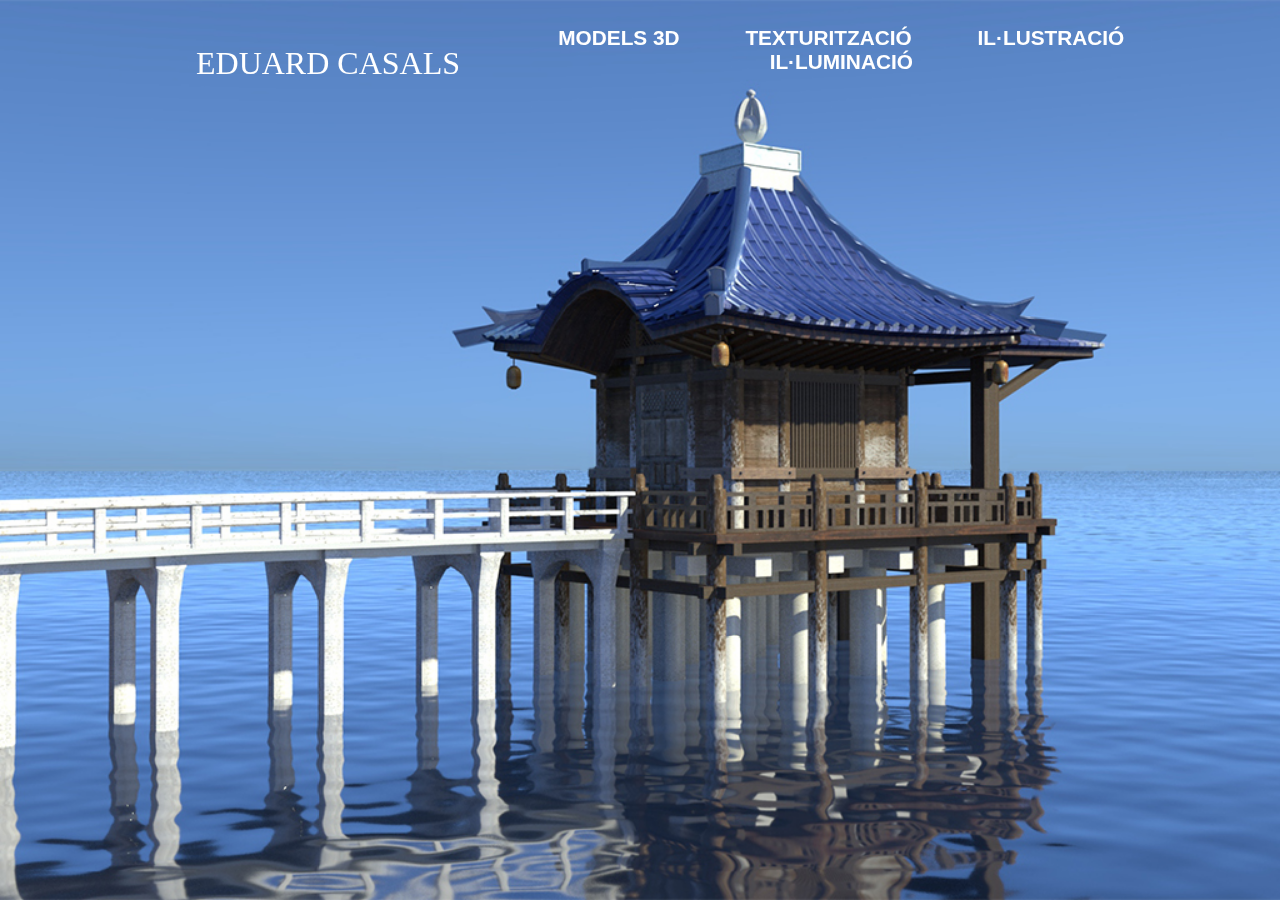
<file: index.html>
<!DOCTYPE html>
<html>
	<head>
        <link rel="stylesheet" href="css/css_index.css">
		<meta charset="utf-8">

</head>

<body class="in">
    <div id="main_menu_content">
        <div id="in_user_name"> 
            <a id="info_user" class="links_removal">EDUARD CASALS</a> </div>
        <div id="in_m">
            <ul id="menu_selector">
                <li class="menu_option_dec"> 
                    <a href="models_3d.html" class="links_removal"><b>MODELS 3D</b></a> </li>
                <li class="menu_option_dec"> 
                    <a class="links_removal" href="texture.html"><b>TEXTURITZACIÓ</b></a> </li>
                <li class="menu_option_dec">
                    <a class="links_removal" href="ilustration.html"><b>IL·LUSTRACIÓ</b></a> </li>
                <li class="menu_option_dec"> 
                    <a class="links_removal" href="ilumination.html"><b>IL·LUMINACIÓ</b></a> </li>
                </ul>
        </div>
        </div>
        
       <div id="in_img_1">
           <img id="cript_back_img" src="Media/img/render_color_light.jpg"</img>
        </div>
<!-- menu info container -->
    
    <div id="menu_options_container">
<h1 class="info_title"><u>Dades personals</u></h1>
<div class="info_dec">
    <p><b>Nom i Cognoms:</b> Eduard Casals Anglada</p>
    <p><b>Data de naixement:</b> 15-10-1998</p>
    <p><b>Adreça:</b> C/ Santiago Rusiñol, 9</p>
    <p><b>Telèfons</b> 938511817 / 608966630</p>
    <p><b>Correu electronic:</b> casals.eduard@gmail.com</p>
</div>
<h1 class="info_title"><u>Formació Academica</u></h1>
<div class="info_dec">
    <p>Educació Secundaria Obligatoria - La Salle Mnalleu(2011 - 2015)</p>
    <p>Batxillerat Econòmic - La Salle Mnalleu (2015 - 2016)</p>
    <p>(Cursant) CFGS Tècnic Superior en Animacions 3D, Jocs i Entorns Interactius - Teknos (2017)</p>
</div>
<h1 class="info_title"><u>Idiomes</u></h1>
<div class="info_dec">
    <p><b>Català:</b> Comprensió i expressió oral i escrita: Nivell alt (nadiu)</p>
    <p><b>Castellà:</b> Comprensió i expressió oral i escrita: Nivell alt</p>
    <p><b>Anglès:</b> Comprensió i expressió oral i escrita: Mitjà-alt B2 (First Certificate)</p>
</div>
<h1 class="info_title"><u>Capacitats i aptituds tèciniques</u></h1>
<div class="info_dec">
    <p><b>Informàtica:</b> Pack Officce, Adobe Photoshop, Adobe Premiere, Adobe Ilustrator, Blender (Modelatge, texturització i il·luminació), Autodesk Maya (Modelatge, texturització, il·luminació i animació), Unity.
        <br> Programació en HTML 5, css i Javascript. </p>
</div>
    </div>
    
    
    
<!-- ocells -->
    
		<div id="container">
		

		<script src="Javascript/JS_birds/three.js"></script>

		<script src="Javascript/JS_birds/Projector.js"></script>
    
		<script src="Javascript/JS_birds/CanvasRenderer.js"></script>

		<script src="Javascript/JS_birds/Bird.js"></script>
    
        <script src="Javascript/JS_birds/Display.js"></script>
    
        <script src="Javascript/index_interactions.js"></script>

    </div>

	</body>
</html>
</file>
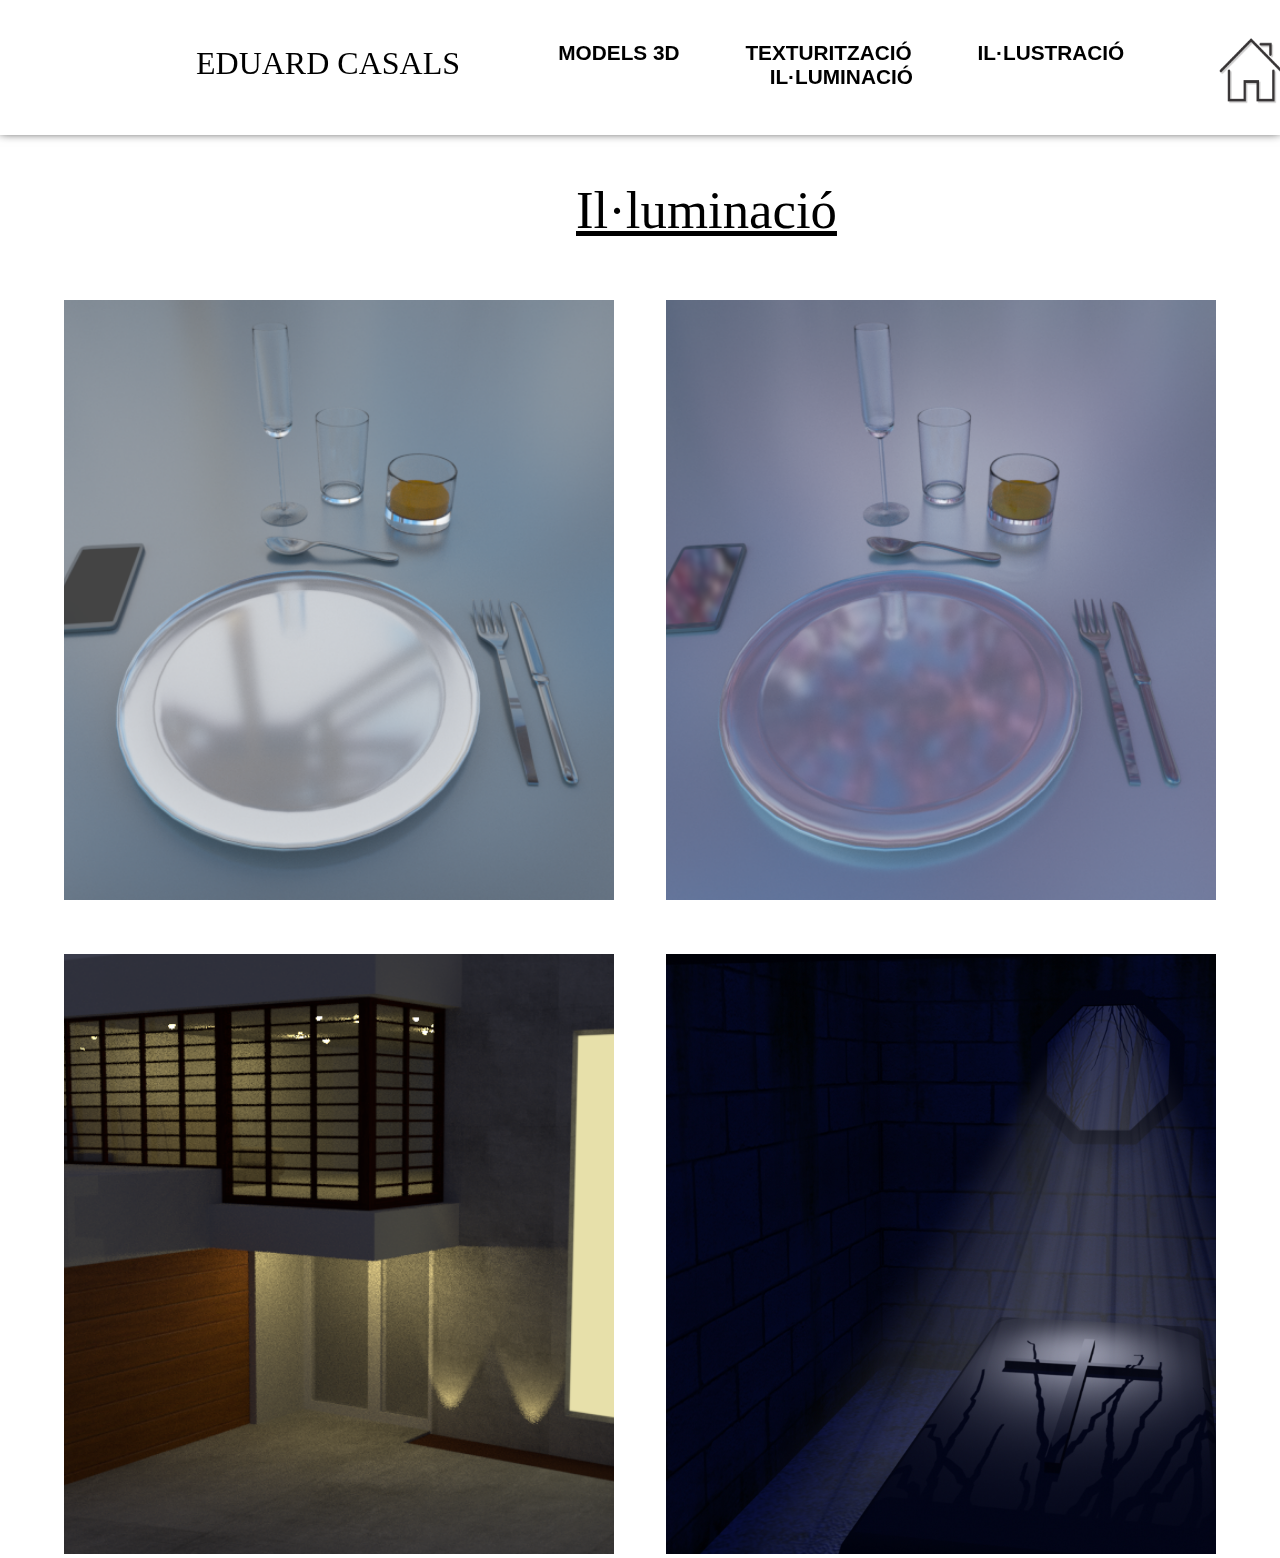
<file: ilumination.html>
<!DOCTYPE html>
<html>

<head>
    <link rel="stylesheet" href="css/css_ilumination.css">
    <meta charset="utf-8"> </head>
<div class="section_title"><u>Il·luminació</u></div>

<body class="in">
    <div class="main_menu_content">
        <div id="in_user_name"> <a id="info_user" class="links_removal">EDUARD CASALS</a> </div>
        <div id="in_m">
            <ul id="menu_selector">
                <li class="menu_option_dec"> <a class="links_removal" href="models_3d.html"><b>MODELS 3D</b></a> </li>
                <li class="menu_option_dec"> <a class="links_removal" href="texture.html"><b>TEXTURITZACIÓ</b></a> </li>
                <li class="menu_option_dec"> <a class="links_removal" href="ilustration.html"><b>IL·LUSTRACIÓ</b></a> </li>
                <li class="menu_option_dec"> <a id="ilumination_dec" class="links_removal" href="ilumination.html"><b>IL·LUMINACIÓ</b></a> </li>
            </ul>
        </div>
    </div>
    <div id="in_close">
        <div class="img_container_dec_lf"></div>
        <div class="img_container_dec_rt"></div>
        <div class="img_container_dec_lf_2"></div>
        <div class="img_container_dec_rt_2"></div>
    </div>
    <!-- menu info container -->
    <div id="menu_options_container">
        <h1 class="info_title"><u>Dades personals</u></h1>
        <div class="info_dec">
            <p><b>Nom i Cognoms:</b> Eduard Casals Anglada</p>
            <p><b>Data de naixement:</b> 15-10-1998</p>
            <p><b>Adreça:</b> C/ Santiago Rusiñol, 9</p>
            <p><b>Telèfons</b> 938511817 / 608966630</p>
            <p><b>Correu electronic:</b> casals.eduard@gmail.com</p>
        </div>
        <h1 class="info_title"><u>Formació Academica</u></h1>
        <div class="info_dec">
            <p>Educació Secundaria Obligatoria - La Salle Mnalleu(2011 - 2015)</p>
            <p>Batxillerat Econòmic - La Salle Mnalleu (2015 - 2016)</p>
            <p>(Cursant) CFGS Tècnic Superior en Animacions 3D, Jocs i Entorns Interactius - Teknos (2017)</p>
        </div>
        <h1 class="info_title"><u>Idiomes</u></h1>
        <div class="info_dec">
            <p><b>Català:</b> Comprensió i expressió oral i escrita: Nivell alt (nadiu)</p>
            <p><b>Castellà:</b> Comprensió i expressió oral i escrita: Nivell alt</p>
            <p><b>Anglès:</b> Comprensió i expressió oral i escrita: Mitjà-alt B2 (First Certificate)</p>
        </div>
        <h1 class="info_title"><u>Capacitats i aptituds tèciniques</u></h1>
        <div class="info_dec">
            <p><b>Informàtica:</b> Pack Officce, Adobe Photoshop, Adobe Premiere, Adobe Ilustrator, Blender (Modelatge, texturització i il·luminació), Autodesk Maya (Modelatge, texturització, il·luminació i animació), Unity.
                <br> Programació en HTML 5, css i Javascript. </p>
        </div>
    </div>
    
    <a href="index.html"><img id="index_icon" src="img/index.png"></a>
    
    <script src="Javascript/ilumination.js"></script>
</body>

</html>
</file>
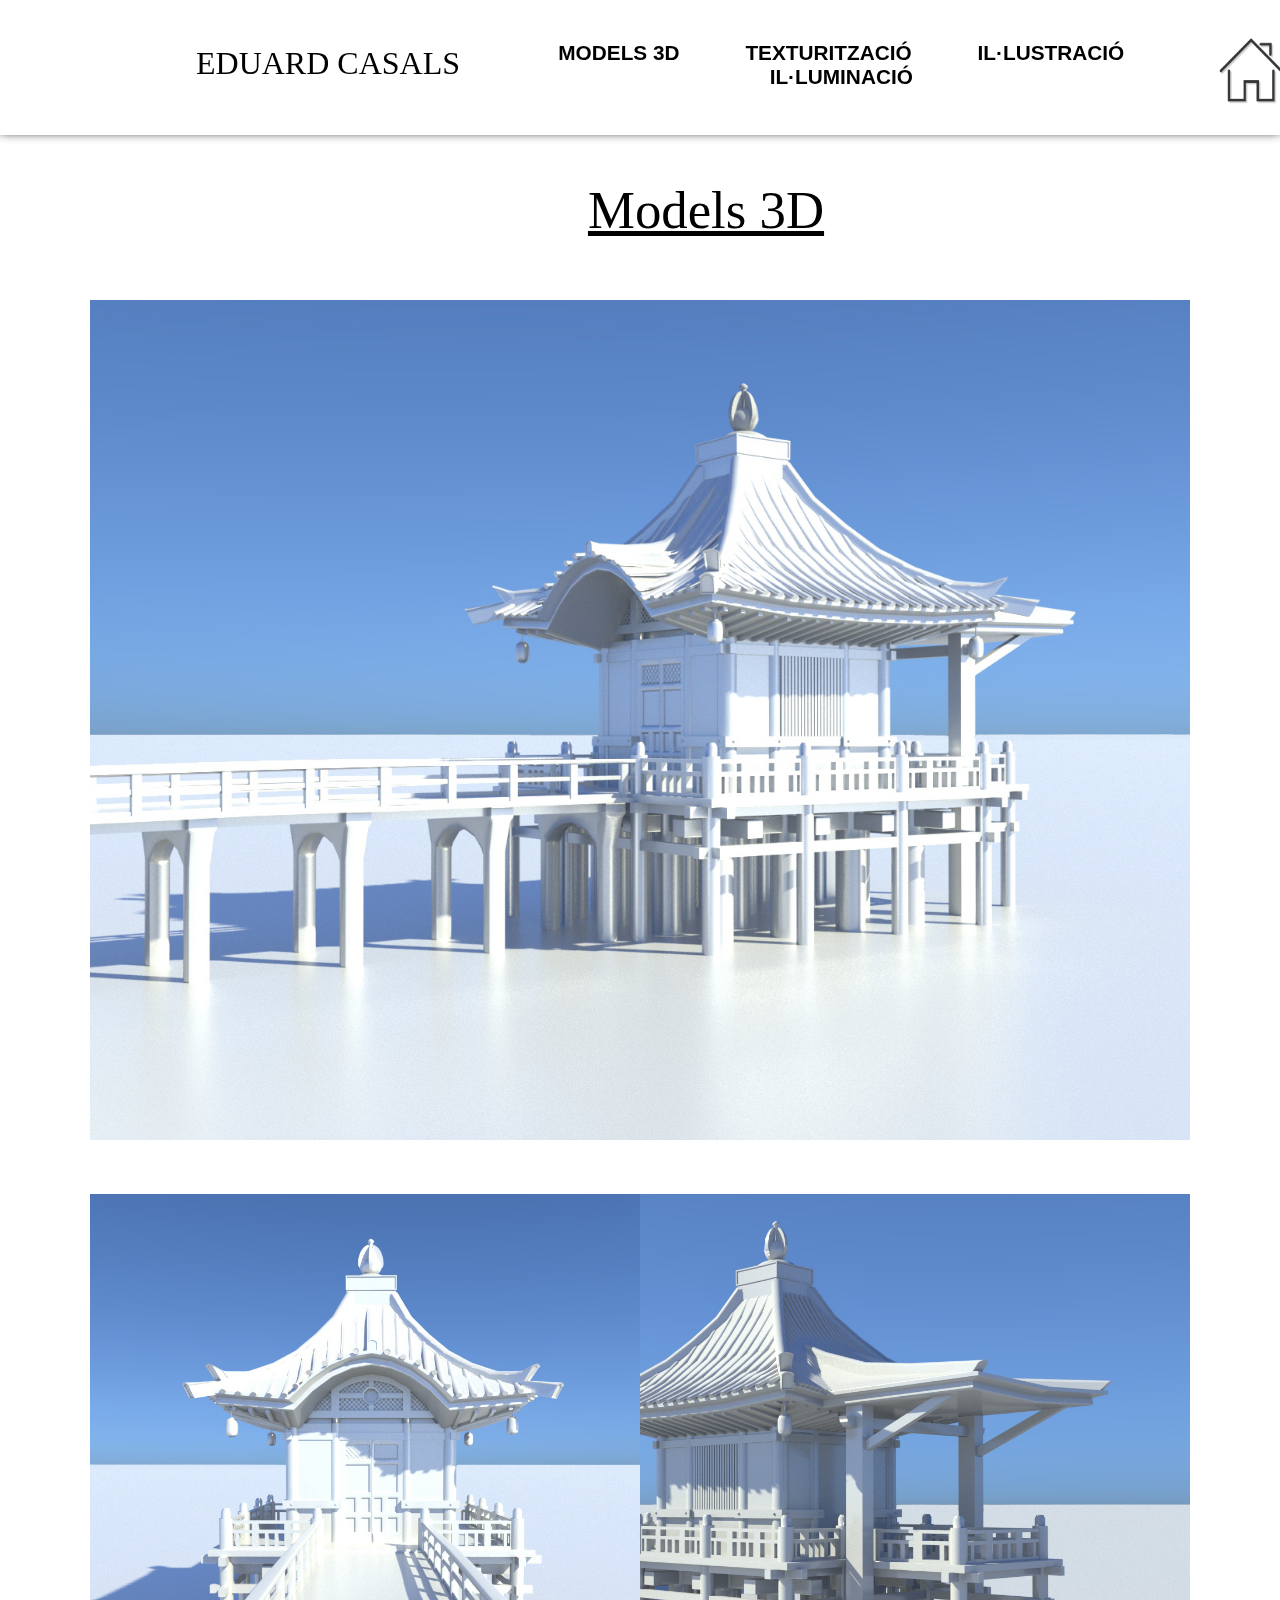
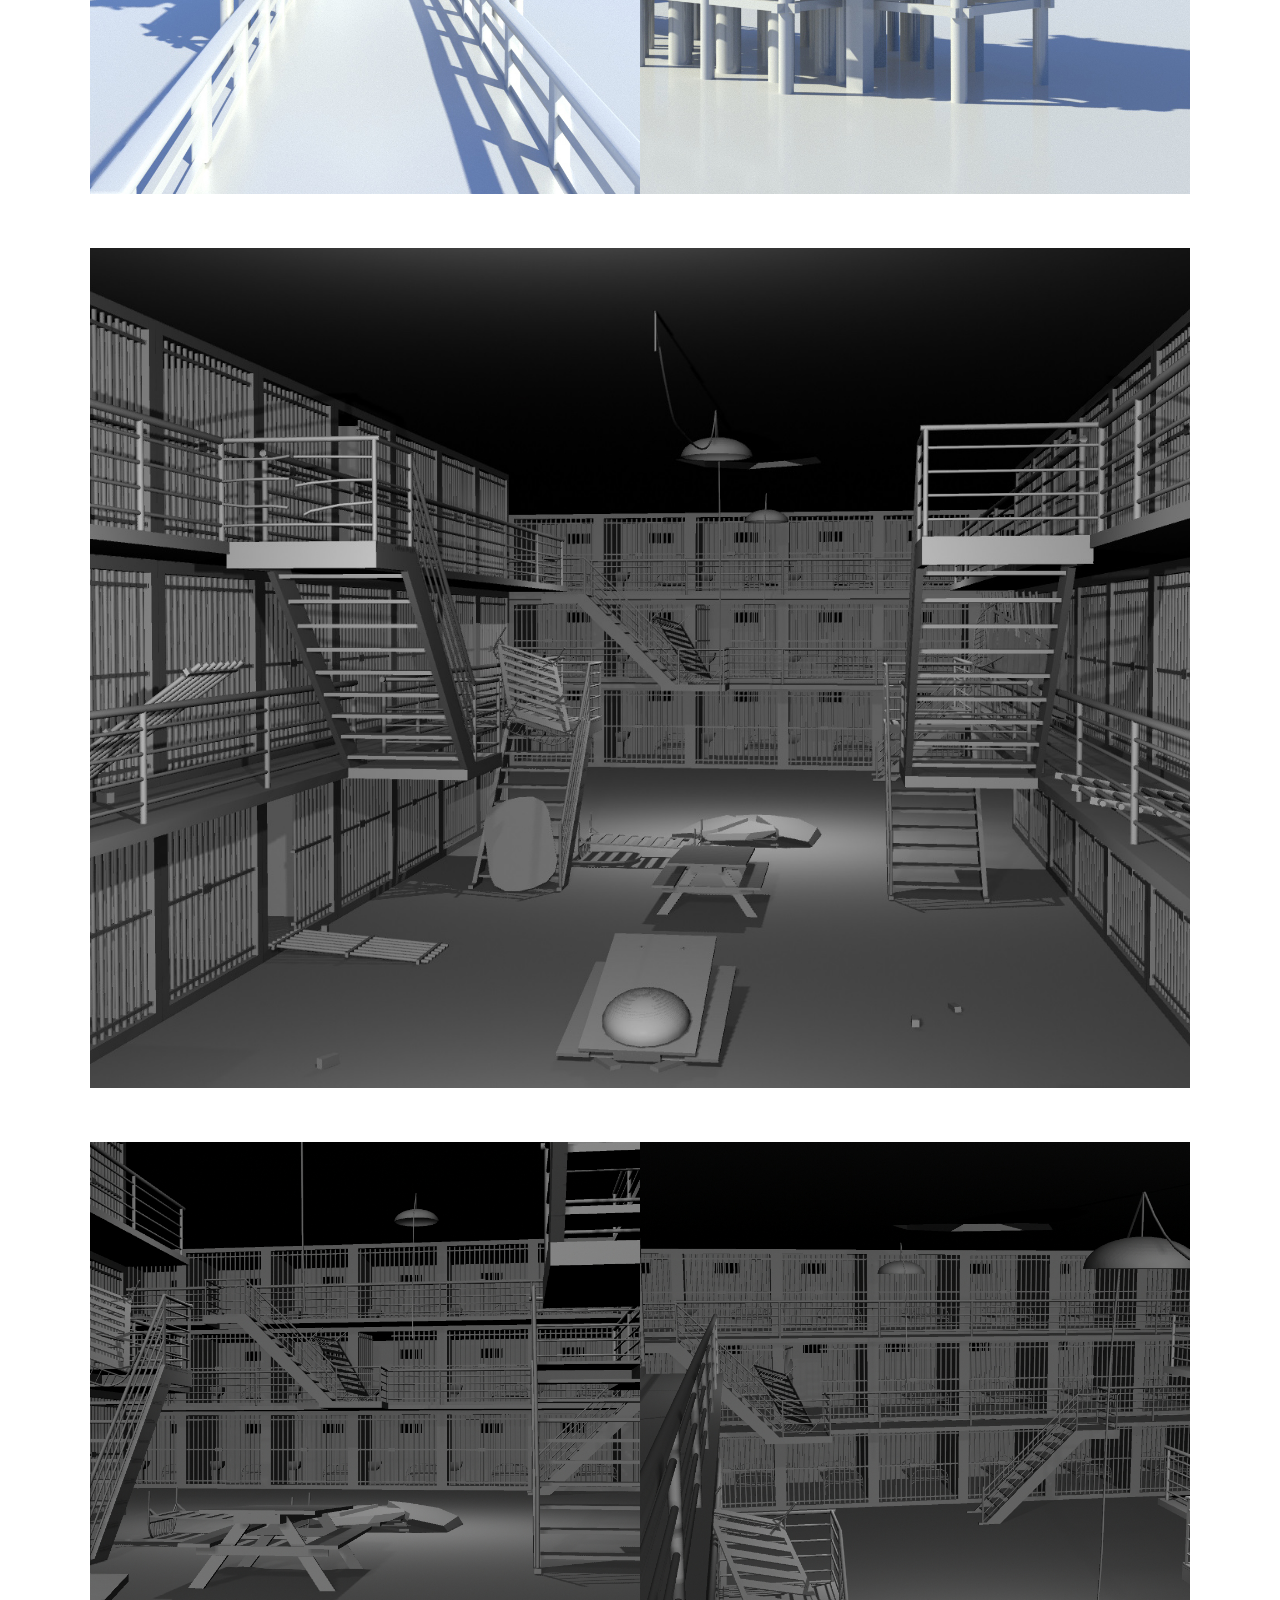
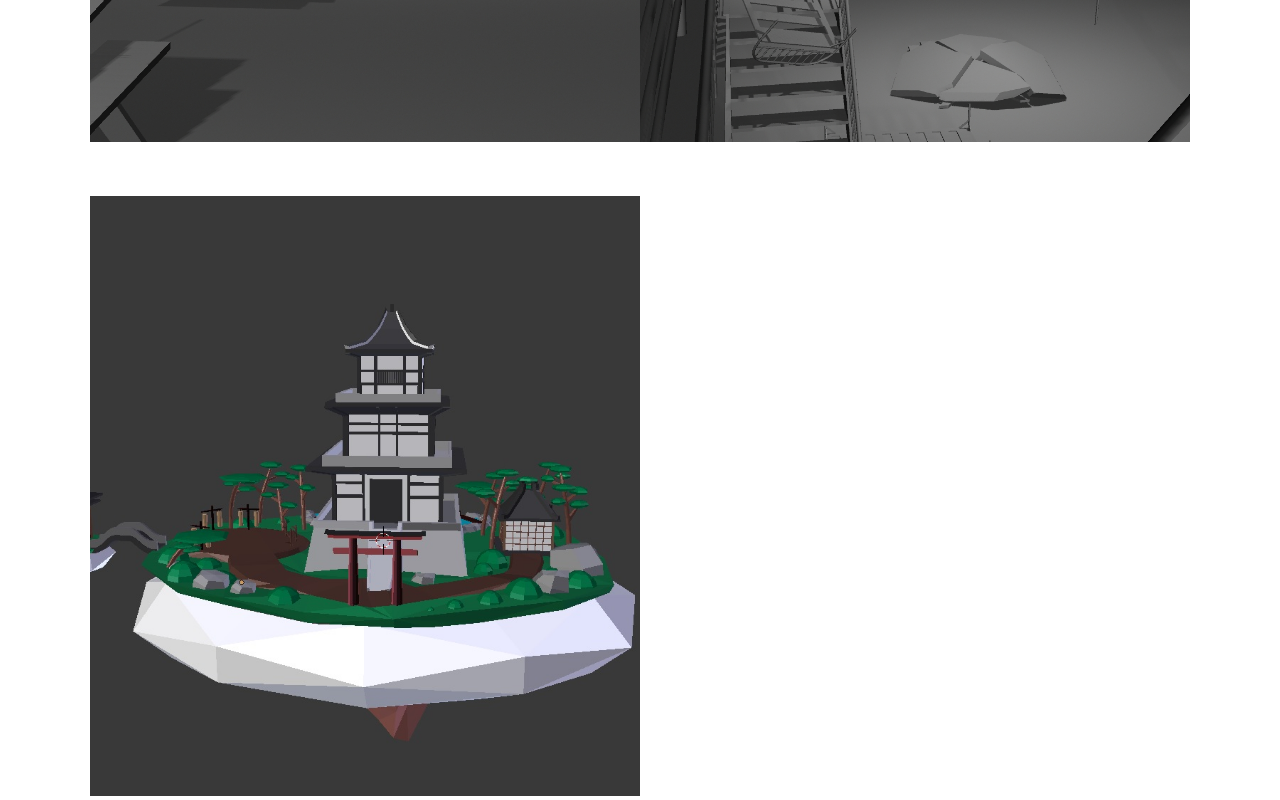
<file: models_3d.html>
<!DOCTYPE html>
<html>
	<head>
        <link rel="stylesheet" href="css/css_models3D.css">
		<meta charset="utf-8">
</head>


    
<body class="in">
    
    
    
    <div class="section_title"><u>Models 3D</u></div>
    
    <div class="main_menu_content">
        <div id="in_user_name"> 
            <a id="info_user" class="links_removal">EDUARD CASALS</a> </div>
        <div id="in_m">
            <ul id="menu_selector">
                <li class="menu_option_dec"> 
                    <a id="model_dec" class="links_removal" href="models_3d.html"><b>MODELS 3D</b></a> </li>
                <li class="menu_option_dec"> 
                    <a class="links_removal" href="texture.html"><b>TEXTURITZACIÓ</b></a> </li>
                <li class="menu_option_dec">
                    <a class="links_removal" href="ilustration.html"><b>IL·LUSTRACIÓ</b></a> </li>
                <li class="menu_option_dec"> 
                    <a class="links_removal" href="ilumination.html"><b>IL·LUMINACIÓ</b></a> </li>
            </ul>
        </div>
        </div>
    
    <!-- menu info container -->
    
    <div id="menu_options_container">
<h1 class="info_title"><u>Dades personals</u></h1>
<div class="info_dec">
    <p><b>Nom i Cognoms:</b> Eduard Casals Anglada</p>
    <p><b>Data de naixement:</b> 15-10-1998</p>
    <p><b>Adreça:</b> C/ Santiago Rusiñol, 9</p>
    <p><b>Telèfons</b> 938511817 / 608966630</p>
    <p><b>Correu electronic:</b> casals.eduard@gmail.com</p>
</div>
<h1 class="info_title"><u>Formació Academica</u></h1>
<div class="info_dec">
    <p>Educació Secundaria Obligatoria - La Salle Mnalleu(2011 - 2015)</p>
    <p>Batxillerat Econòmic - La Salle Mnalleu (2015 - 2016)</p>
    <p>(Cursant) CFGS Tècnic Superior en Animacions 3D, Jocs i Entorns Interactius - Teknos (2017)</p>
</div>
<h1 class="info_title"><u>Idiomes</u></h1>
<div class="info_dec">
    <p><b>Català:</b> Comprensió i expressió oral i escrita: Nivell alt (nadiu)</p>
    <p><b>Castellà:</b> Comprensió i expressió oral i escrita: Nivell alt</p>
    <p><b>Anglès:</b> Comprensió i expressió oral i escrita: Mitjà-alt B2 (First Certificate)</p>
</div>
<h1 class="info_title"><u>Capacitats i aptituds tèciniques</u></h1>
<div class="info_dec">
    <p><b>Informàtica:</b> Pack Officce, Adobe Photoshop, Adobe Premiere, Adobe Ilustrator, Blender (Modelatge, texturització i il·luminació), Autodesk Maya (Modelatge, texturització, il·luminació i animació), Unity.
        <br> Programació en HTML 5, css i Javascript. </p>
</div>
    </div>
    
    <div id="in_close">
        
    <div class="img_container_dec_lf"></div>
    <div class="img_container_dec_rt"></div>
    <div class="img_container_dec_lf_2"></div>
    <div class="img_container_dec_rt_2"></div>  
    <div class="img_container_dec_lf_3"></div>
    <div class="img_container_dec_rt_3"></div>
    <div class="img_container_dec_lf_4"></div>
    <div class="img_container_dec_rt_5"></div>
    <div class="img_container_dec_lf_5"<div class="sketchfab-embed-wrapper"><iframe width="100%" height="600" src="https://sketchfab.com/models/3e77a71fcb6c4e17b481436464edf086/embed" frameborder="0" allowvr allowfullscreen mozallowfullscreen="true" webkitallowfullscreen="true" onmousewheel=""></iframe>
</div>
    </div>
    <div class="img_container_dec_rt_6"></div>
    
    </div>
    
    <a href="index.html"><img id="index_icon" src="img/index.png"></a>
    
    <script src="Javascript/models.js"></script>
    
	</body>
</html>
</file>
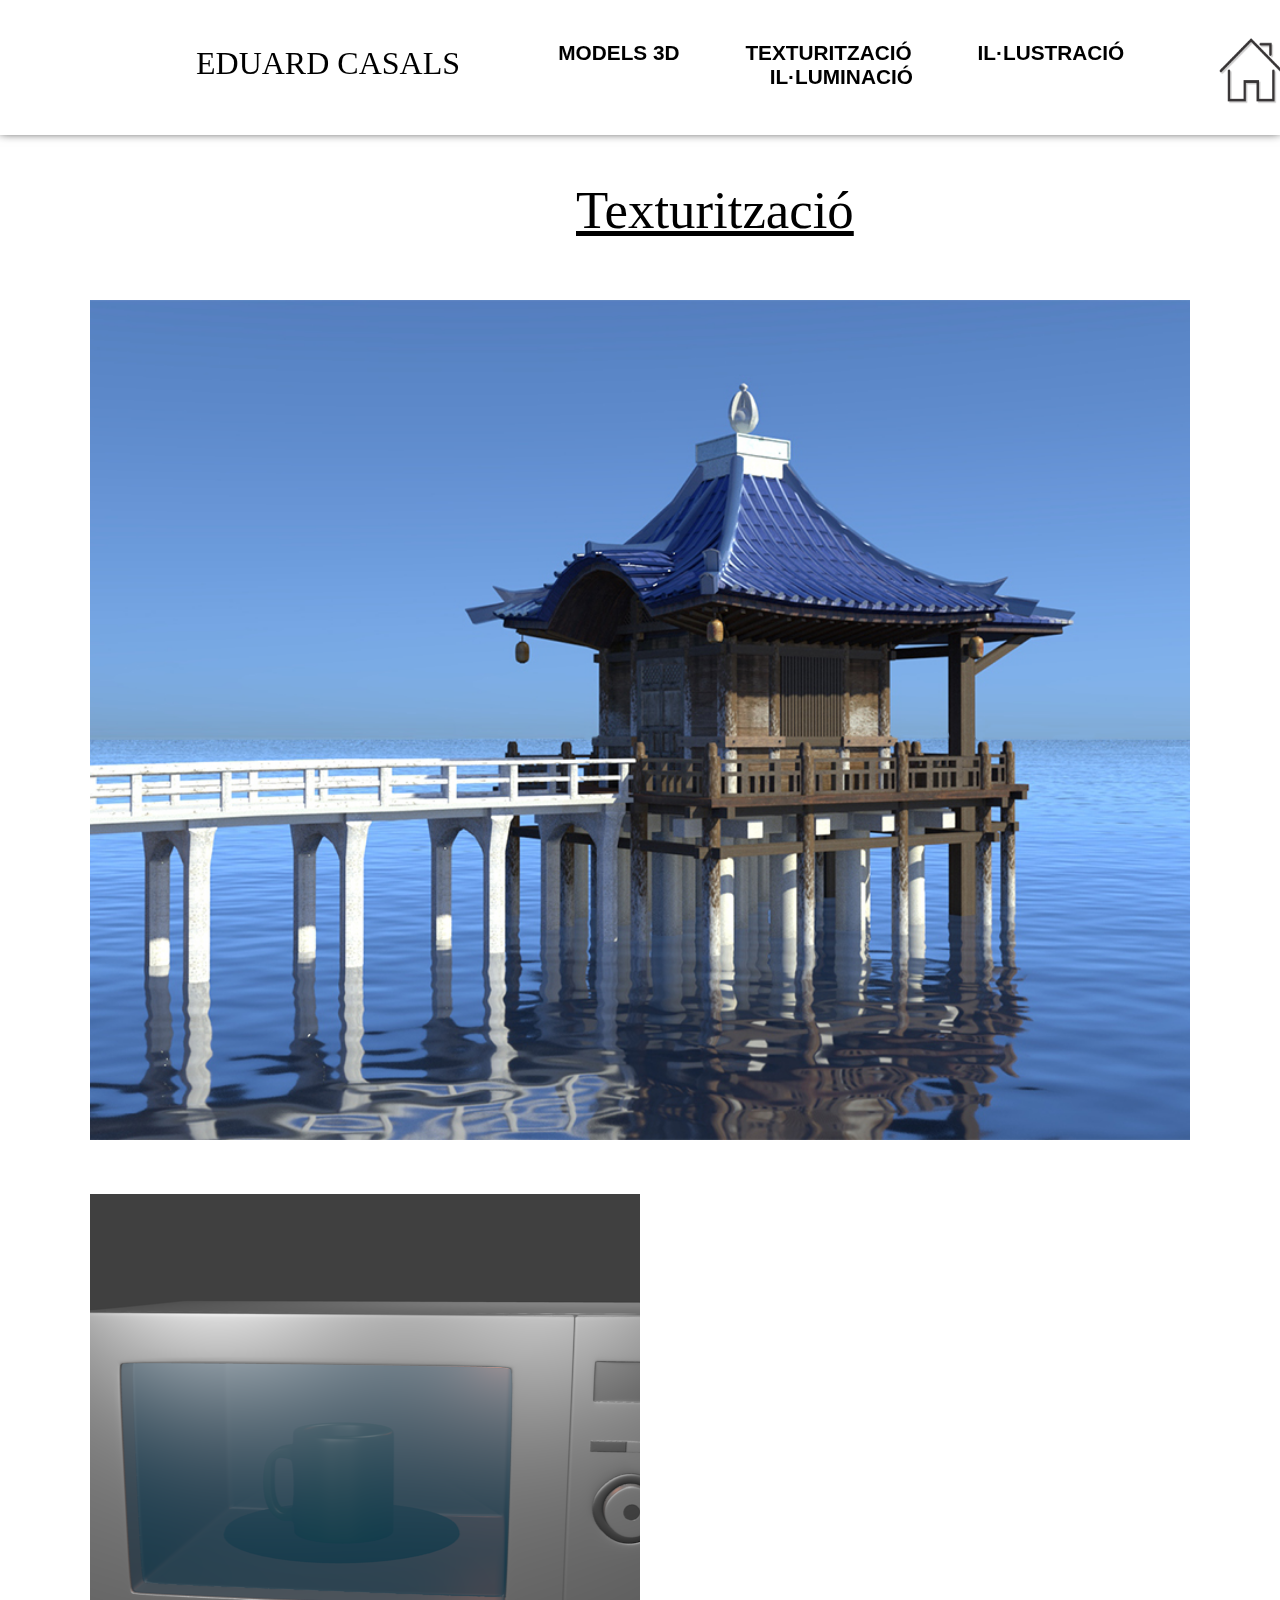
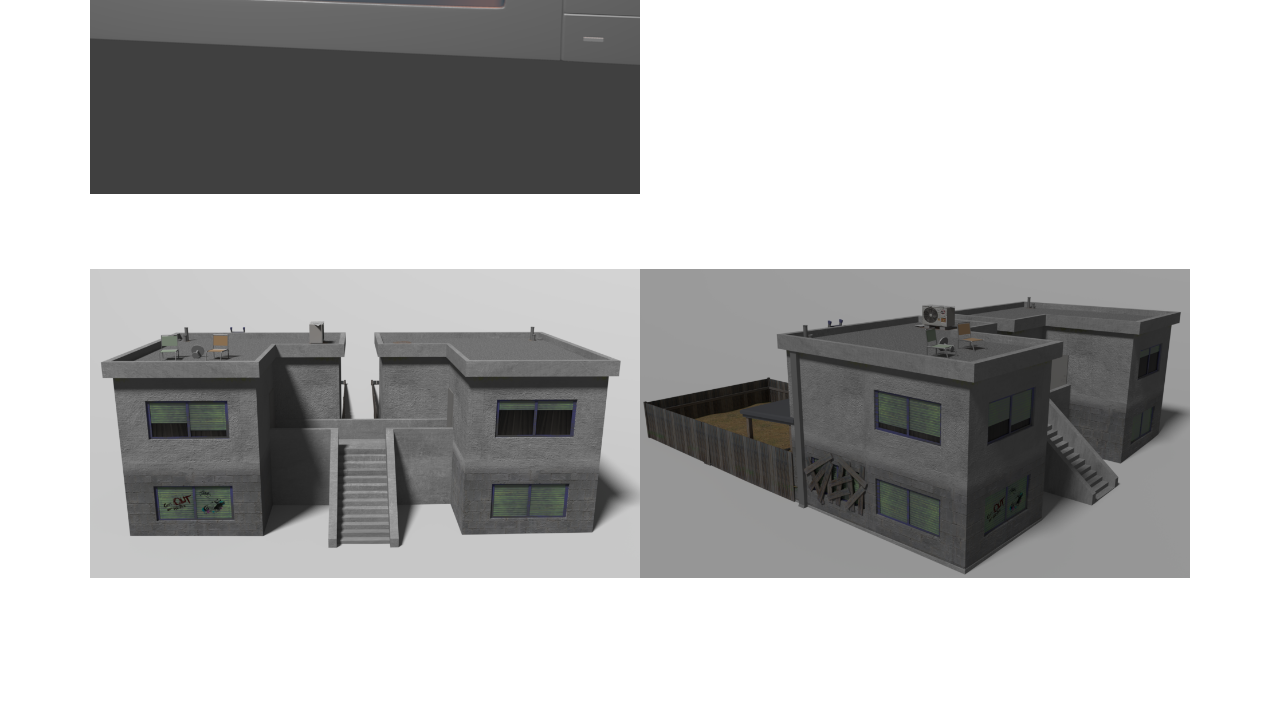
<file: texture.html>
<!DOCTYPE html>
<html>
	<head>
        <link rel="stylesheet" href="css/css_texture.css">
		<meta charset="utf-8">

</head>
    


<body class="in">
    
    <div class="section_title"><u>Texturització</u></div>
    
    <div class="main_menu_content">
        <div id="in_user_name"> 
            <a id="info_user" class="links_removal">EDUARD CASALS</a> </div>
        <div id="in_m">
            <ul id="menu_selector">
                <li class="menu_option_dec"> 
                    <a  class="links_removal" href="models_3d.html" ><b>MODELS 3D</b></a> </li>
                <li class="menu_option_dec"> 
                    <a class="links_removal" href="texture.html"><b>TEXTURITZACIÓ</b></a> </li>
                <li class="menu_option_dec">
                    <a class="links_removal" href="ilustration.html"><b>IL·LUSTRACIÓ</b></a> </li>
                <li class="menu_option_dec"> 
                    <a class="links_removal" href="ilumination.html"><b>IL·LUMINACIÓ</b></a> </li>
                                
            </ul>
        </div>
        </div>
    
    <!-- menu info container -->
    
    <div id="menu_options_container">
<h1 class="info_title"><u>Dades personals</u></h1>
<div class="info_dec">
    <p><b>Nom i Cognoms:</b> Eduard Casals Anglada</p>
    <p><b>Data de naixement:</b> 15-10-1998</p>
    <p><b>Adreça:</b> C/ Santiago Rusiñol, 9</p>
    <p><b>Telèfons</b> 938511817 / 608966630</p>
    <p><b>Correu electronic:</b> casals.eduard@gmail.com</p>
</div>
<h1 class="info_title"><u>Formació Academica</u></h1>
<div class="info_dec">
    <p>Educació Secundaria Obligatoria - La Salle Mnalleu(2011 - 2015)</p>
    <p>Batxillerat Econòmic - La Salle Mnalleu (2015 - 2016)</p>
    <p>(Cursant) CFGS Tècnic Superior en Animacions 3D, Jocs i Entorns Interactius - Teknos (2017)</p>
</div>
<h1 class="info_title"><u>Idiomes</u></h1>
<div class="info_dec">
    <p><b>Català:</b> Comprensió i expressió oral i escrita: Nivell alt (nadiu)</p>
    <p><b>Castellà:</b> Comprensió i expressió oral i escrita: Nivell alt</p>
    <p><b>Anglès:</b> Comprensió i expressió oral i escrita: Mitjà-alt B2 (First Certificate)</p>
</div>
<h1 class="info_title"><u>Capacitats i aptituds tèciniques</u></h1>
<div class="info_dec">
    <p><b>Informàtica:</b> Pack Officce, Adobe Photoshop, Adobe Premiere, Adobe Ilustrator, Blender (Modelatge, texturització i il·luminació), Autodesk Maya (Modelatge, texturització, il·luminació i animació), Unity.
        <br> Programació en HTML 5, css i Javascript. </p>
</div>
    </div>
    
    <div id="in_close">
    
    <div class="img_container_dec_lf"></div>
    <div class="img_container_dec_rt"><div class="sketchfab-embed-wrapper"><iframe width="100%" height="600" src="https://sketchfab.com/models/1b5254007ed34778805963806574c6f4/embed" frameborder="0" allowvr allowfullscreen mozallowfullscreen="true" webkitallowfullscreen="true" onmousewheel=""></iframe>
</div>
        </div>
    <div class="img_container_dec_lf_2"></div>
    <div class="img_container_dec_rt_2"></div>
    <div class="img_container_dec_lf_3"></div>
        
    </div>
    
    <a href="index.html"><img id="index_icon" src="img/index.png"></a>
    
    <script src="Javascript/textu.js"></script>
    
	</body>
</html>
</file>
<file: css/css_index.css>
html {
    margin: 0px;
    padding: 0px;
    border: 0px;
}

body {
    overflow: hidden;
    margin: 0px;
    padding: 0px;
    border: 0px;
}

#in_m {
    position: fixed;    
    align-items: center;
    width: 69%;
    height: 130px;
    left: 35%;
    z-index: 3000;
}

#in_user_name {
    text-align: center;
    position: fixed;
    top: 30px;
    left: 10%;
    width: 400px;
    height: 40px;
    font-size: 200%;
    font-family: ProximaNovaBold;
    z-index: 3000;
    padding: 15px 0;
    border-radius: 10px 10px 0px 0px;
}


#menu_selector {
    margin-top: 3%;
    list-style-type: none;
    font-size: 130%;
    text-align: center;
    width: 80%;
    font-family: ProximaNovaRegular, sans-serif;
}

.menu_option_dec {
    display: inline-block;
    padding: 0 30px;
}

.links_removal {
    text-decoration: none;
    color: white;
    transition: 0.1s;
}

.links_removal:hover {
    border-bottom: 4px solid white;
}

#in_img_1 {
    width: 100%;
    height: 100%;
    position: absolute;
    z-index: 1;
}

#cript_back_img {
    width: 100%;
    height: 100%;
    object-fit: cover;
}

#menu_options_container{
    overflow: auto;
    background:  rgba(245,245,245,0.8);
    border-radius: 0px 10px 10px 10px;
    position: fixed;
    top: 100px;
    left: 10%;
    width: 80%;
    height: 0%;
    z-index: 2000;
    transition: 1s;
}

.info_title{
    margin-top: 70px;
    margin-left: 50px;
    margin-right: 50px;
    font-family: ProximaNovaBold;
    display: none;
}

.info_dec{
    font-size: 0px;
    margin-left: 70px;
    margin-right: 70px;
}
</file>
<file: css/css_ilumination.css>
html {
    margin: 0px;
    padding: 0px;
    border: 0px;
}

body {
    margin: 0px;
    padding: 0px;
    border: 0px;
}

#in_m {
    position: fixed;
    top: 15px;
    align-items: center;
    width: 69%;
    height: 130px;
    left: 35%;
    z-index: 3000;
}

#in_user_name {
    text-align: center;
    position: fixed;
    top: 30px;
    left: 10%;
    width: 400px;
    height: 40px;
    font-size: 200%;
    font-family: ProximaNovaBold;
    z-index: 3000;
    padding: 15px 0;
    border-radius: 10px 10px 0px 0px;
}

#in_close{
    width: 100%;
    height: 100%;
    z-index: 50;
    position: relative;
    
}


#menu_selector {
    margin-top: 3%;
    list-style-type: none;
    font-size: 130%;
    text-align: center;
    width: 80%;
    font-family: ProximaNovaRegular, sans-serif;
}

.menu_option_dec {
    display: inline-block;
    padding: 0 30px;
}

.links_removal {
    text-decoration: none;
    color: black;
    transition: 0.1s;
}

.links_removal:hover {
    border-bottom: 4px solid black;
}

#menu_options_container{
    overflow: auto;
    position: fixed;
    background:  rgba(245,245,245,0.8);
    border-radius: 0px 10px 10px 10px;
    top: 100px;
    left: 10%;
    width: 80%;
    height: 0%;
    z-index: 2000;
    transition: 1s;
}

.main_menu_content{
    width: 100%;
    height: 135px;
    background: white;
    position: fixed;
    z-index: 100;
    box-shadow: 0px -3px 10px;
}

.section_title{
    display: block;
    position: absolute;
    top: 180px;
    width: 260px;
    margin-left: 45%;
    text-align: center;
    font-size: 330%;
    font-family: ProximaNovaRegular;
        
}


.img_container_dec_lf{
    background-image: url("../Media/img//light/table_industrial.png");
    background-size: cover;
    background-position: center;
    margin-top: 300px;
    margin-left: 5%;
    width: 43%;
    height: 600px;
    position: relative;
    display: inline-block;
}
.img_container_dec_rt{
    background-image: url("../Media/img//light/table_sakura.png");
    background-size: cover;
    background-position: center;
    margin-top: 300px;
    margin-right: 5%;
    float: right;
    width: 43%;
    height: 600px;
    position: relative;
    display: inline-block;
}
.img_container_dec_lf_2{
    background-image: url("../Media/img/light/casa.png");
    background-size: cover;
    background-position: center;
    margin-top: 50px;
    margin-left: 5%;
    width: 43%;
    height: 600px;
    position: relative;
    display: inline-block;
}
.img_container_dec_rt_2{
    background-image: url("../Media/img/light/cript_shadow.jpg");
    background-size: cover;
    background-position: center;
    margin-top: 50px;
    margin-right: 5%;
    float: right;
    width: 43%;
    height: 600px;
    position: relative;
    display: inline-block;
}

@media screen and (min-width: 1920px) {
    .img_container_dec_lf{
        margin-left: 15%;
        width: 34%;
    }
    .img_container_dec_rt{
        margin-right: 15%;
        width: 34%;
    }
    .img_container_dec_lf_2{
        margin-left: 15%;
        width: 34%;
    }
    .img_container_dec_rt_2{
        margin-right: 15%;
        width: 34%;
    }
    
}

.info_title{
    margin-top: 70px;
    margin-left: 50px;
    margin-right: 50px;
    font-family: ProximaNovaBold;
    display: none;
}

.info_dec{
    font-size: 0px;
    margin-left: 70px;
    margin-right: 70px;
}

#index_icon{
    position: fixed;
    left: 95%;
    top: 35px;
    width: 70px;
    height: 70px;
    z-index: 5100;
}
</file>
<file: css/css_models3D.css>
html {
    margin: 0px;
    padding: 0px;
    border: 0px;
}

body {
    margin: 0px;
    padding: 0px;
    border: 0px;
}

#in_m {
    position: fixed;
    top: 15px;
    align-items: center;
    width: 69%;
    height: 130px;
    left: 35%;
    z-index: 1000;
}

#in_close{
    width: 100%;
    height: 100%;
    z-index: 50;
    position: relative;
        
}

#in_user_name {
    text-align: center;
    position: fixed;
    top: 30px;
    left: 10%;
    width: 400px;
    height: 40px;
    font-size: 200%;
    font-family: ProximaNovaBold;
    z-index: 500;
    padding: 15px 0;
    border-radius: 10px 10px 0px 0px;
}


#menu_selector {
    margin-top: 3%;
    list-style-type: none;
    font-size: 130%;
    text-align: center;
    width: 80%;
    font-family: ProximaNovaRegular, sans-serif;
}

.menu_option_dec {
    display: inline-block;
    padding: 0 30px;
}

.links_removal {
    text-decoration: none;
    color: black;
    transition: 0.1s;
}

.links_removal:hover {
    border-bottom: 4px solid black;
}

#menu_options_container{
    overflow: auto;
    background:  rgba(245,245,245,0.8);
    border-radius: 0px 10px 10px 10px;
    position: fixed;
    top: 100px;
    left: 10%;
    width: 80%;
    height: 0%;
    z-index: 2000;
    transition: 1s;
}

.main_menu_content{
    width: 100%;
    height: 135px;
    background: white;
    position: fixed;
    z-index: 100;
    box-shadow: 0px -3px 10px;
}

.section_title{
    display: block;
    position: absolute;
    top: 180px;
    width: 260px;
    margin-left: 45%;
    text-align: center;
    font-size: 330%;
    font-family: ProximaNovaRegular;
        
}

.img_container_dec_lf{
    background: url("../Media/img/modeling/lake_temple_side_w.jpg");
    background-size: cover;
    background-position: center;
    margin-top: 300px;
    margin-left: 7%;
    width: 86%;
    height: 840px;
    position: relative;
    display: inline-block;
}

.img_container_dec_rt{
    background-image: url("../Media/img/modeling/lake_temple_back_w.jpg");
    background-size: cover;
    background-position: right;
    margin-top: 50px;
    margin-right: 7%;
    float: right;
    width: 43%;
    height: 600px;
    position: relative;
    display: inline-block;
}
.img_container_dec_lf_2{
    background-image: url("../Media/img/modeling/lake_temple_front_w.jpg");
    background-size: cover;
    background-position: center;
    margin-top: 50px;
    margin-left: 7%;
    width: 43%;
    height: 600px;
    position: relative;
    display: inline-block;
}

.img_container_dec_lf_3{
    background-image: url("../Media/img/modeling/all_front.jpg");
    background-size: cover;
    background-position: center;
    margin-top: 50px;
    margin-left: 7%;
    width: 86%;
    height: 840px;
    position: relative;
    display: inline-block;
}

.img_container_dec_rt_3{
    background-image: url("../Media/img/modeling/mid_front_up.jpg");
    background-size: cover;
    background-position: center;
    margin-top: 50px;
    margin-right: 7%;
    float: right;
    width: 43%;
    height: 600px;
    position: relative;
    display: inline-block;
}
.img_container_dec_lf_4{
    background-image: url("../Media/img/modeling/mid_front_down.jpg");
    background-size: cover;
    background-position: center;
    margin-top: 50px;
    margin-left: 7%;
    width: 43%;
    height: 600px;
    position: relative;
    display: inline-block;
}
.img_container_dec_lf_5{
    margin-top: 50px;
    margin-right: 7%;
    width: 43%;
    height: 600px;
    float: right;
    position: relative;
    display: inline-block;
}
.img_container_dec_rt_5{
    background-image: url("../Media/img/modeling/illa_low_poly.jpg");
    background-size: cover;
    background-position: center;
    margin-top: 50px;
    margin-left: 7%;
    width: 43%;
    height: 600px;
    position: relative;
    display: inline-block;
}
/*.img_container_dec_rt_6{
    background-image: url("../Media/img/modeling/microwave.png");
    background-size: cover;
    background-position: center;
    margin-top: 50px;
    margin-left: 7%;
    width: 43%;
    height: 640px;
    position: relative;
    display: inline-block;
}*/


@media screen and (min-width: 1920px) {
    .img_container_dec_lf{
        margin-left: 15%;
        width: 70%;
    }
    .img_container_dec_rt{
        margin-right: 15%;
        width: 34%;
    }
    .img_container_dec_lf_2{
        margin-left: 15%;
        width: 34%;
    }
    .img_container_dec_rt_2{
        margin-right: 15%;
        width: 34%;
    }
    .img_container_dec_lf_3{
        margin-left: 15%;
        width: 70%;
    }
    .img_container_dec_rt_3{
        margin-right: 15%;
        width: 34%;
    }
    .img_container_dec_lf_4{
        margin-left: 15%;
        width: 34%;
    }
    .img_container_dec_lf_5{
        margin-right: 15%;
        width: 34%;
    }
    .img_container_dec_rt_5{
        margin-left: 15%;
        width: 34%;
    }
    .img_container_dec_rt_6{
        margin-left: 15%;
        width: 34%;
    }
    
}

.info_title{
    margin-top: 70px;
    margin-left: 50px;
    margin-right: 50px;
    font-family: ProximaNovaBold;
    display: none;
}

.info_dec{
    font-size: 0px;
    margin-left: 70px;
    margin-right: 70px;
}

#index_icon{
    position: fixed;
    left: 95%;
    top: 35px;
    width: 70px;
    height: 70px;
    z-index: 5100;
}
</file>
<file: css/css_texture.css>
html {
    margin: 0px;
    padding: 0px;
    border: 0px;
}

body {
    margin: 0px;
    padding: 0px;
    border: 0px;
}

#in_m {
    position: fixed;    
    align-items: center;
    top: 15px;
    width: 69%;
    height: 130px;
    left: 35%;
    z-index: 3000;
}

#in_user_name {
    text-align: center;
    position: fixed;
    top: 30px;
    left: 10%;
    width: 400px;
    height: 40px;
    font-size: 200%;
    font-family: ProximaNovaBold;
    z-index: 3000;
    padding: 15px 0;
    border-radius: 10px 10px 0px 0px;
}

#in_close{
    width: 100%;
    height: 100%;
    z-index: 50;
    position: relative;
    
}

#menu_selector {
    margin-top: 3%;
    list-style-type: none;
    font-size: 130%;
    text-align: center;
    width: 80%;
    font-family: ProximaNovaRegular, sans-serif;
}

.menu_option_dec {
    display: inline-block;
    padding: 0 30px;
}

.links_removal {
    text-decoration: none;
    color: black;
    transition: 0.1s;
}

.links_removal:hover {
    border-bottom: 4px solid black;
}

.main_menu_content{
    width: 100%;
    height: 135px;
    background: white;
    position: fixed;
    z-index: 100;
    box-shadow: 0px -3px 10px;
}

.section_title{
    display: block;
    position: absolute;
    top: 180px;
    width: 260px;
    margin-left: 45%;
    text-align: center;
    font-size: 330%;
    font-family: ProximaNovaRegular;
}

#menu_options_container{
    overflow: auto;
    background:  rgba(245,245,245,0.8);
    border-radius: 0px 10px 10px 10px;
    position: fixed;
    top: 100px;
    left: 10%;
    width: 80%;
    height: 0%;
    z-index: 2000;
    transition: 1s;
}

.img_container_dec_lf{
    background-image: url("../Media/img/render_color_light.jpg");
    background-size: cover;
    background-position: center;
    margin-top: 300px;
    margin-left: 7%;
    width: 86%;
    height: 840px;
    position: relative;
    display: inline-block;
}
.img_container_dec_rt{
    margin-top: 50px;
    margin-right: 7%;
    float: right;
    width: 43%;
    height: 600px;
    position: relative;
    display: inline-block;
}
.img_container_dec_lf_2{
    background-image: url("../Media/img/modeling/microwave.png");
    background-position: center;
    margin-top: 50px;
    margin-left: 7%;
    width: 43%;
    height: 600px;
    position: relative;
    display: inline-block;
}
.img_container_dec_rt_2{
    background-image: url("../Media/img/house_side.png");
    background-size: contain;
    background-repeat: no-repeat;
    background-position: center;
    margin-top: -75px;
    margin-right: 7%;
    float: right;
    width: 43%;
    height: 600px;
    position: relative;
    display: inline-block;
}
.img_container_dec_lf_3{
    background-image: url("../Media/img/house_front.png");
    background-position: center;
    background-size: contain;
    background-repeat: no-repeat;
    margin-top: -75px;
    margin-left: 7%;
    width: 43%;
    height: 600px;
    position: relative;
    display: inline-block;
}

@media screen and (min-width: 1920px) {
    .img_container_dec_lf{
        margin-left: 15%;
        width: 70%;
    }
    .img_container_dec_rt{
        margin-right: 15%;
        width: 34%;
    }
    .img_container_dec_lf_2{
        margin-left: 15%;
        width: 34%;
    }
    .img_container_dec_rt_2{
        margin-right: 15%;
        width: 34%;
    }
    .img_container_dec_lf_3{
        margin-left: 15%;
        width: 34%;
    }
    
}

.info_title{
    margin-top: 70px;
    margin-left: 50px;
    margin-right: 50px;
    font-family: ProximaNovaBold;
    display: none;
}

.info_dec{
    font-size: 0px;
    margin-left: 70px;
    margin-right: 70px;
}

#index_icon{
    position: fixed;
    left: 95%;
    top: 35px;
    width: 70px;
    height: 70px;
    z-index: 5100;
}
</file>
